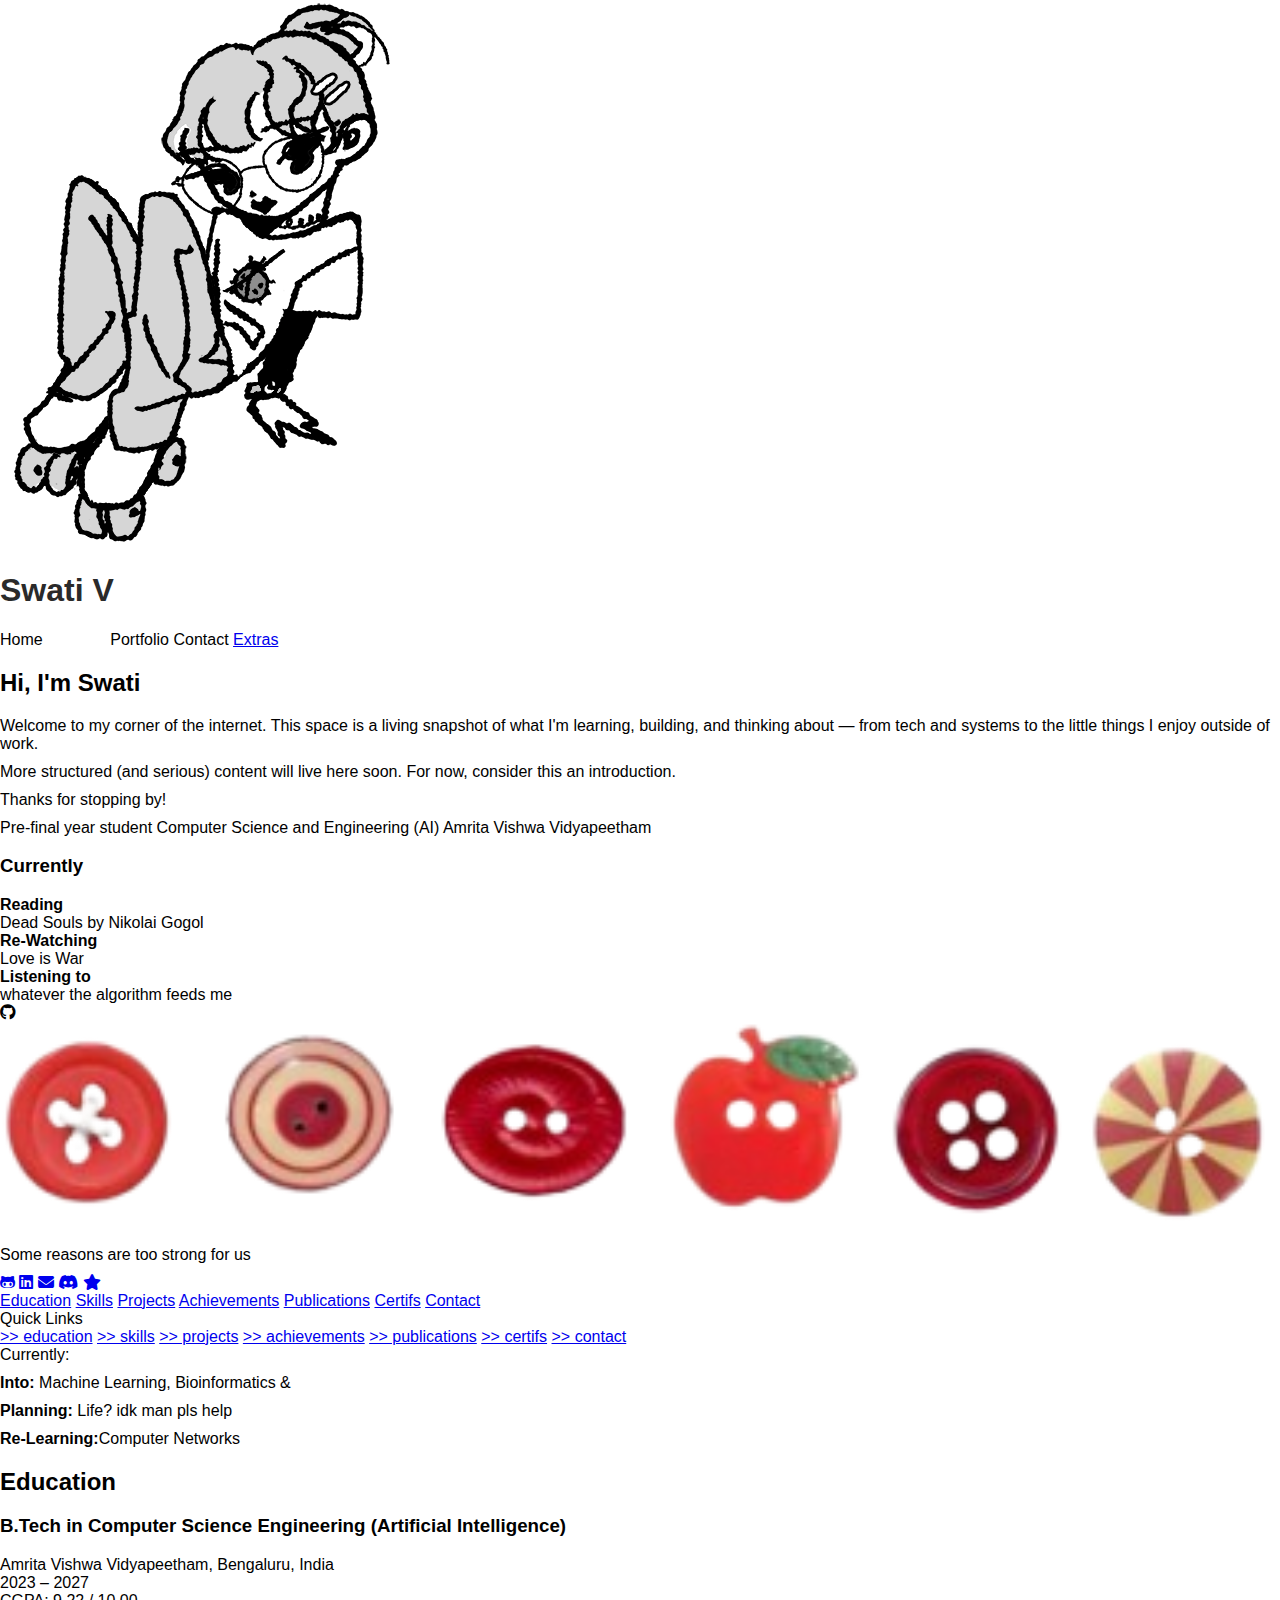
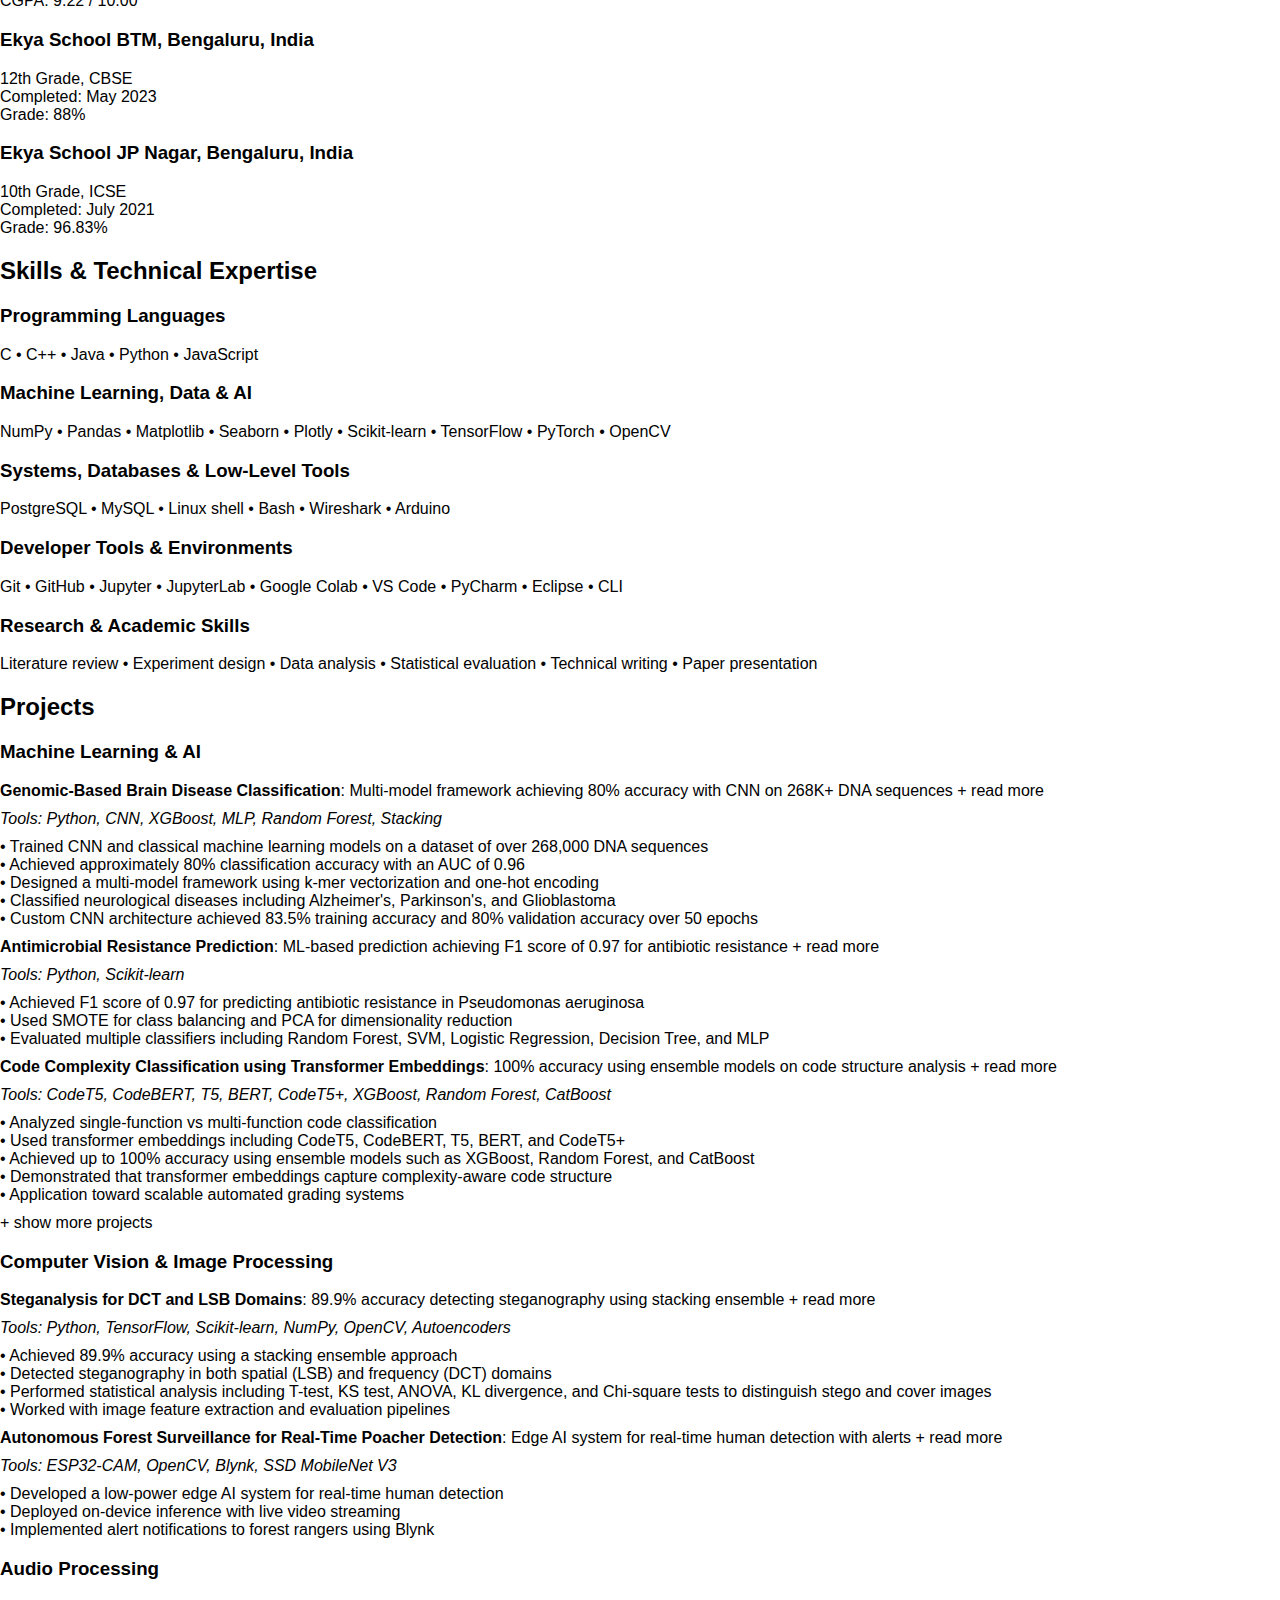
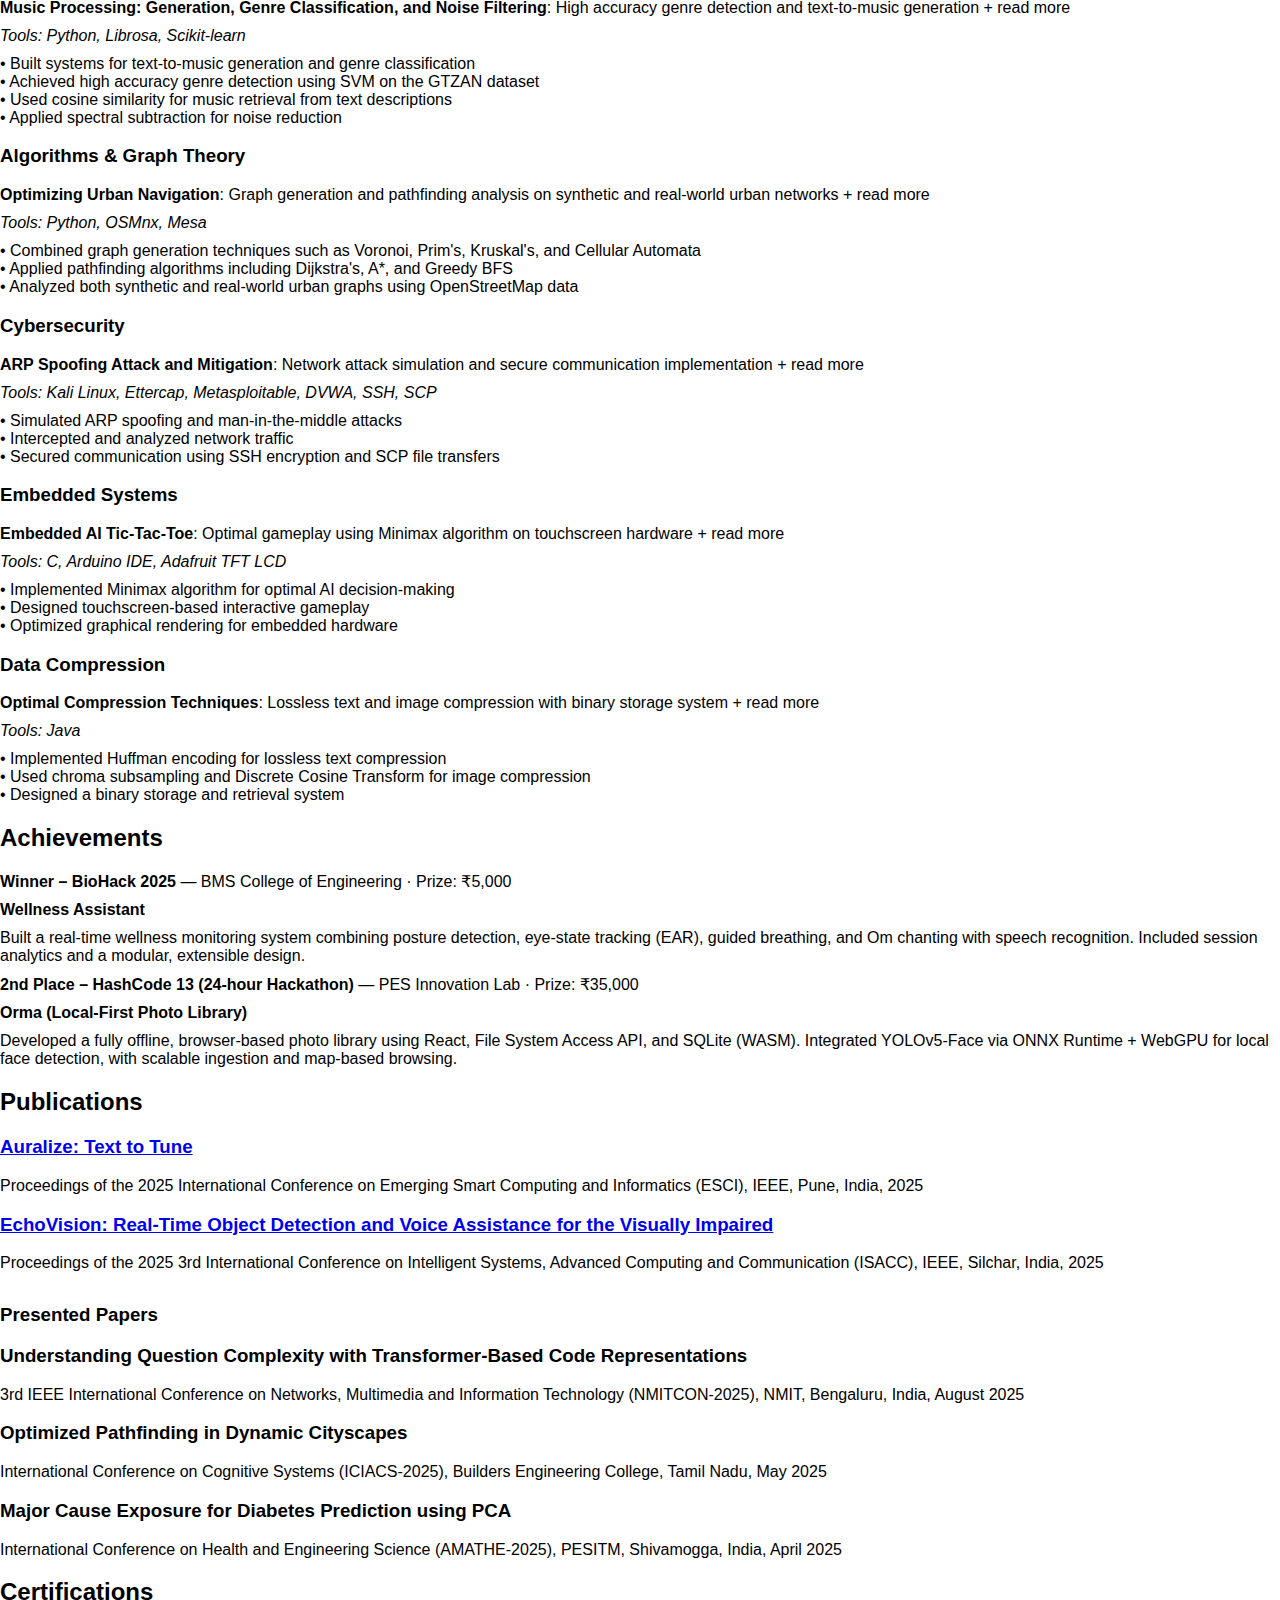
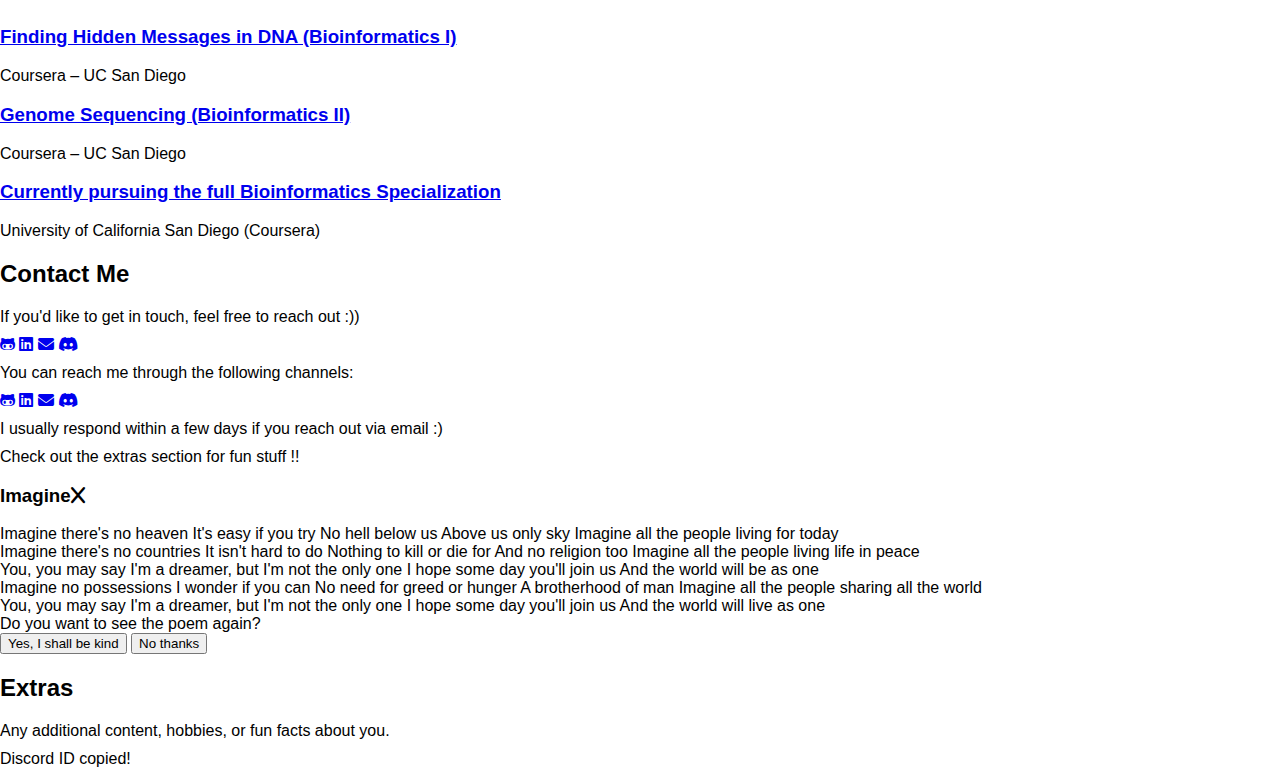
<file: index.html>
<!DOCTYPE html>
<html>
<head>
    <meta charset="UTF-8">
    <meta name="viewport" content="width=device-width, initial-scale=1.0">
    <link rel="stylesheet" href="https://cdnjs.cloudflare.com/ajax/libs/font-awesome/6.5.0/css/all.min.css" />
    <title>Swati V</title>
    <link rel="stylesheet" href="styles.css">   
</head>
<body>

    <div class="top-gingham">
        <div class="dummy-spacer"></div>
        <img src="assests/swati5.png" alt="Logo" class="logo">
        <div class="text-content">
            <h1>Swati V</h1>
        </div>
    </div>
    
    <div class="nav-bar">
        <a onclick="showSection('home')" class="active">Home</a>
        <!-- <a onclick="showSection('skills')">Skills</a> -->
         <a class = "skills" style = "color: transparent;">Portfolio</a>
         <a onclick="showSection('portfolio')">Portfolio</a>
        
        <a onclick="showSection('contact')">Contact</a>
        <a href="extra.html">Extras</a>
    </div>

    <div class="main-container">

        <div class="side-column"></div>
        
        <div class="center-content">

            <div id="home" class="content-section active">
                <div class="two-column-layout">

                    <div class="left-column">
                        <h2>Hi, I'm Swati</h2>
                        <p>
                            Welcome to my corner of the internet.
                            This space is a living snapshot of what I'm learning, building,
                            and thinking about — from tech and systems to the little things
                            I enjoy outside of work.
                        </p>
                        <p>
                            More structured (and serious) content will live here soon.
                            For now, consider this an introduction.
                        </p>
                        <p>Thanks for stopping by!</p>
                    </div>

                    <div class="right-side">
                        <div class="scroll-right">
                            <div class="current">
                                <div class="info-card">
                                    <div class="card-header">
                                        <div class="header-text">
                                            <span class="status-line">Pre-final year student</span>
                                            <span class="status-line">Computer Science and Engineering (AI)</span>
                                            <span class="status-line subtle">Amrita Vishwa Vidyapeetham</span>
                                        </div>
                                    </div>
                                </div>

                                <h3>Currently</h3>
                                
                                <div class="status-item">
                                    <div class="status-label">
                                        <strong>Reading</strong>
                                    </div>
                                    <span class="status-content">Dead Souls by Nikolai Gogol</span>
                                </div>

                                <div class="status-item">
                                    <div class="status-label">
                                        <strong>Re-Watching</strong>
                                    </div>
                                    <span class="status-content">Love is War</span>
                                </div>

                                <div class="status-item">
                                    <div class="status-label">
                                        <strong>Listening to</strong>
                                    </div>
                                    <span class="status-content">whatever the algorithm feeds me</span>
                                </div>

                                <div class="timestamp">
                                    <i class="fa-brands fa-github"></i>  <span></span>
                                </div>
                            </div>
                            
                            
                        </div>
                        <a href="https://imsdb.com/scripts/Coraline.html" target="_blank">
                        <img src="assests/buttons.png" style="width: 100%;">
                        </a>
                        <p>Some reasons are too strong for us</p>
                        <div class="social-links">
                            <a href="https://www.github.com/swativ5" target="_blank" class="social-icon"><i class="fa-brands fa-github-alt"></i></a>
                            <a href="https://www.linkedin.com/in/swativ5" target="_blank" class="social-icon"><i class="fa-brands fa-linkedin"></i></a>
                            <a href="mailto:swativ.05.v@gmail.com" class="social-icon"><i class="fa-solid fa-envelope"></i></a>
                            <a href="#" onclick="copyDiscord(event)" class="social-icon"><i class="fa-brands fa-discord"></i></a>
                            <a href="extra.html" class="social-icon"><i class="fa-solid fa-star"></i></a>
                        </div>

                    </div>
                </div>
            </div>


            <div id="portfolio" class="content-section">
                <div class="mobile-quick-nav">
                    <a href="#education" onclick="scrollToSection('education')">Education</a>
                    <a href="#skills" onclick="scrollToSection('skills')">Skills</a>
                    <a href="#projects" onclick="scrollToSection('projects')">Projects</a>
                    <a href="#achievements" onclick="scrollToSection('achievements')">Achievements</a>
                    <a href="#publications" onclick="scrollToSection('publications')">Publications</a>
                    <a href="#certifications" onclick="scrollToSection('certifications')">Certifs</a>
                    <a href="#contacts" onclick="scrollToSection('contacts')">Contact</a>
                </div>
                
                <div class="portfolio-layout">
                    <div class="portfolio-sidebar">
                        <div class="portfolio-section">
                            <div class="section-title">Quick Links</div>
                            <div class="link-list">
                                <a href="#education" onclick="scrollToSection('education')">>> education</a>
                                <a href="#skills" onclick="scrollToSection('skills')">>> skills</a>
                                <a href="#projects" onclick="scrollToSection('projects')">>> projects</a>
                                <a href="#achievements" onclick="scrollToSection('achievements')">>> achievements</a>
                                <a href="#publications" onclick="scrollToSection('publications')">>> publications</a>
                                <a href="#certifications" onclick="scrollToSection('certifications')">>> certifs</a>
                                <a href="#contacts" onclick="scrollToSection('contacts')">>> contact</a>
                            </div>
                        </div>

                        <div class="portfolio-section">
                            <div class="section-title">Currently:</div>
                            <div class="section-content">
                                <p><strong>Into:</strong> Machine Learning, Bioinformatics & </p>
                                <p><strong>Planning:</strong> Life? idk man pls help </p>
                                <p><strong>Re-Learning:</strong>Computer Networks</p>
                            </div>
                        </div>
                    </div>

                    <div class="portfolio-main">
                        <div id="education" class="portfolio-content-section">
                            <h2>Education</h2>
                            <div class="content-item">
                                <h3>B.Tech in Computer Science Engineering (Artificial Intelligence)</h3>
                                <p>Amrita Vishwa Vidyapeetham, Bengaluru, India<br>
                                2023 – 2027<br>
                                CGPA: 9.22 / 10.00</p>
                                
                                <h3>Ekya School BTM, Bengaluru, India</h3>
                                <p>12th Grade, CBSE<br>
                                Completed: May 2023<br>
                                Grade: 88%</p>
                                
                                <h3>Ekya School JP Nagar, Bengaluru, India</h3>
                                <p>10th Grade, ICSE<br>
                                Completed: July 2021<br>
                                Grade: 96.83%</p>
                            </div>
                        </div>

                        <div id="skills" class="portfolio-content-section">
                            <h2>Skills & Technical Expertise</h2>
                            <div class="skills-grid">
                                <div class="skill-card">
                                    <h3>Programming Languages</h3>
                                    <p>C • C++ • Java • Python • JavaScript</p>
                                </div>
                                
                                <div class="skill-card">
                                    <h3>Machine Learning, Data & AI</h3>
                                    <p>NumPy • Pandas • Matplotlib • Seaborn • Plotly • Scikit-learn • TensorFlow • PyTorch • OpenCV</p>
                                </div>
                                
                                <div class="skill-card">
                                    <h3>Systems, Databases & Low-Level Tools</h3>
                                    <p>PostgreSQL • MySQL • Linux shell • Bash • Wireshark • Arduino</p>
                                </div>
                                
                                <div class="skill-card">
                                    <h3>Developer Tools & Environments</h3>
                                    <p>Git • GitHub • Jupyter • JupyterLab • Google Colab • VS Code • PyCharm • Eclipse • CLI</p>
                                </div>
                                
                                <div class="skill-card">
                                    <h3>Research & Academic Skills</h3>
                                    <p>Literature review • Experiment design • Data analysis • Statistical evaluation • Technical writing • Paper presentation</p>
                                </div>
                            </div>
                        </div>

                        <div id="projects" class="portfolio-content-section">
                            <h2>Projects</h2>
                            
                            <div class="project-category">
                                <h3 class="category-title">Machine Learning & AI</h3>
                                
                                <div class="project-card">
                                    <div class="project-summary">
                                        <strong>Genomic-Based Brain Disease Classification</strong>: Multi-model framework achieving 80% accuracy with CNN on 268K+ DNA sequences
                                        <span class="read-more" onclick="toggleProject(this)">+ read more</span>
                                    </div>
                                    <div class="project-details">
                                        <p><em>Tools: Python, CNN, XGBoost, MLP, Random Forest, Stacking</em></p>
                                        <p>• Trained CNN and classical machine learning models on a dataset of over 268,000 DNA sequences<br>
                                        • Achieved approximately 80% classification accuracy with an AUC of 0.96<br>
                                        • Designed a multi-model framework using k-mer vectorization and one-hot encoding<br>
                                        • Classified neurological diseases including Alzheimer's, Parkinson's, and Glioblastoma<br>
                                        • Custom CNN architecture achieved 83.5% training accuracy and 80% validation accuracy over 50 epochs</p>
                                    </div>
                                </div>

                                <div class="project-card">
                                    <div class="project-summary">
                                        <strong>Antimicrobial Resistance Prediction</strong>: ML-based prediction achieving F1 score of 0.97 for antibiotic resistance
                                        <span class="read-more" onclick="toggleProject(this)">+ read more</span>
                                    </div>
                                    <div class="project-details">
                                        <p><em>Tools: Python, Scikit-learn</em></p>
                                        <p>• Achieved F1 score of 0.97 for predicting antibiotic resistance in Pseudomonas aeruginosa<br>
                                        • Used SMOTE for class balancing and PCA for dimensionality reduction<br>
                                        • Evaluated multiple classifiers including Random Forest, SVM, Logistic Regression, Decision Tree, and MLP</p>
                                    </div>
                                </div>

                                <div class="project-card">
                                    <div class="project-summary">
                                        <strong>Code Complexity Classification using Transformer Embeddings</strong>: 100% accuracy using ensemble models on code structure analysis
                                        <span class="read-more" onclick="toggleProject(this)">+ read more</span>
                                    </div>
                                    <div class="project-details">
                                        <p><em>Tools: CodeT5, CodeBERT, T5, BERT, CodeT5+, XGBoost, Random Forest, CatBoost</em></p>
                                        <p>• Analyzed single-function vs multi-function code classification<br>
                                        • Used transformer embeddings including CodeT5, CodeBERT, T5, BERT, and CodeT5+<br>
                                        • Achieved up to 100% accuracy using ensemble models such as XGBoost, Random Forest, and CatBoost<br>
                                        • Demonstrated that transformer embeddings capture complexity-aware code structure<br>
                                        • Application toward scalable automated grading systems</p>
                                    </div>
                                </div>
                            </div>

                            <div class="show-more-container">
                                <span class="show-more-btn" onclick="toggleMoreProjects(this)">+ show more projects</span>
                            </div>

                            <div class="project-category hidden-projects">
                                <h3 class="category-title">Computer Vision & Image Processing</h3>
                                
                                <div class="project-card">
                                    <div class="project-summary">
                                        <strong>Steganalysis for DCT and LSB Domains</strong>: 89.9% accuracy detecting steganography using stacking ensemble
                                        <span class="read-more" onclick="toggleProject(this)">+ read more</span>
                                    </div>
                                    <div class="project-details">
                                        <p><em>Tools: Python, TensorFlow, Scikit-learn, NumPy, OpenCV, Autoencoders</em></p>
                                        <p>• Achieved 89.9% accuracy using a stacking ensemble approach<br>
                                        • Detected steganography in both spatial (LSB) and frequency (DCT) domains<br>
                                        • Performed statistical analysis including T-test, KS test, ANOVA, KL divergence, and Chi-square tests to distinguish stego and cover images<br>
                                        • Worked with image feature extraction and evaluation pipelines</p>
                                    </div>
                                </div>

                                <div class="project-card">
                                    <div class="project-summary">
                                        <strong>Autonomous Forest Surveillance for Real-Time Poacher Detection</strong>: Edge AI system for real-time human detection with alerts
                                        <span class="read-more" onclick="toggleProject(this)">+ read more</span>
                                    </div>
                                    <div class="project-details">
                                        <p><em>Tools: ESP32-CAM, OpenCV, Blynk, SSD MobileNet V3</em></p>
                                        <p>• Developed a low-power edge AI system for real-time human detection<br>
                                        • Deployed on-device inference with live video streaming<br>
                                        • Implemented alert notifications to forest rangers using Blynk</p>
                                    </div>
                                </div>
                            </div>

                            <div class="project-category hidden-projects">
                                <h3 class="category-title">Audio Processing</h3>
                                
                                <div class="project-card">
                                    <div class="project-summary">
                                        <strong>Music Processing: Generation, Genre Classification, and Noise Filtering</strong>: High accuracy genre detection and text-to-music generation
                                        <span class="read-more" onclick="toggleProject(this)">+ read more</span>
                                    </div>
                                    <div class="project-details">
                                        <p><em>Tools: Python, Librosa, Scikit-learn</em></p>
                                        <p>• Built systems for text-to-music generation and genre classification<br>
                                        • Achieved high accuracy genre detection using SVM on the GTZAN dataset<br>
                                        • Used cosine similarity for music retrieval from text descriptions<br>
                                        • Applied spectral subtraction for noise reduction</p>
                                    </div>
                                </div>
                            </div>

                            <div class="project-category hidden-projects">
                                <h3 class="category-title">Algorithms & Graph Theory</h3>
                                
                                <div class="project-card">
                                    <div class="project-summary">
                                        <strong>Optimizing Urban Navigation</strong>: Graph generation and pathfinding analysis on synthetic and real-world urban networks
                                        <span class="read-more" onclick="toggleProject(this)">+ read more</span>
                                    </div>
                                    <div class="project-details">
                                        <p><em>Tools: Python, OSMnx, Mesa</em></p>
                                        <p>• Combined graph generation techniques such as Voronoi, Prim's, Kruskal's, and Cellular Automata<br>
                                        • Applied pathfinding algorithms including Dijkstra's, A*, and Greedy BFS<br>
                                        • Analyzed both synthetic and real-world urban graphs using OpenStreetMap data</p>
                                    </div>
                                </div>
                            </div>

                            <div class="project-category hidden-projects">
                                <h3 class="category-title">Cybersecurity</h3>
                                
                                <div class="project-card">
                                    <div class="project-summary">
                                        <strong>ARP Spoofing Attack and Mitigation</strong>: Network attack simulation and secure communication implementation
                                        <span class="read-more" onclick="toggleProject(this)">+ read more</span>
                                    </div>
                                    <div class="project-details">
                                        <p><em>Tools: Kali Linux, Ettercap, Metasploitable, DVWA, SSH, SCP</em></p>
                                        <p>• Simulated ARP spoofing and man-in-the-middle attacks<br>
                                        • Intercepted and analyzed network traffic<br>
                                        • Secured communication using SSH encryption and SCP file transfers</p>
                                    </div>
                                </div>
                            </div>

                            <div class="project-category hidden-projects">
                                <h3 class="category-title">Embedded Systems</h3>
                                
                                <div class="project-card">
                                    <div class="project-summary">
                                        <strong>Embedded AI Tic-Tac-Toe</strong>: Optimal gameplay using Minimax algorithm on touchscreen hardware
                                        <span class="read-more" onclick="toggleProject(this)">+ read more</span>
                                    </div>
                                    <div class="project-details">
                                        <p><em>Tools: C, Arduino IDE, Adafruit TFT LCD</em></p>
                                        <p>• Implemented Minimax algorithm for optimal AI decision-making<br>
                                        • Designed touchscreen-based interactive gameplay<br>
                                        • Optimized graphical rendering for embedded hardware</p>
                                    </div>
                                </div>
                            </div>

                            <div class="project-category hidden-projects">
                                <h3 class="category-title">Data Compression</h3>
                                
                                <div class="project-card">
                                    <div class="project-summary">
                                        <strong>Optimal Compression Techniques</strong>: Lossless text and image compression with binary storage system
                                        <span class="read-more" onclick="toggleProject(this)">+ read more</span>
                                    </div>
                                    <div class="project-details">
                                        <p><em>Tools: Java</em></p>
                                        <p>• Implemented Huffman encoding for lossless text compression<br>
                                        • Used chroma subsampling and Discrete Cosine Transform for image compression<br>
                                        • Designed a binary storage and retrieval system</p>
                                    </div>
                                </div>
                            </div>
                        </div>

                        <div id="achievements" class="portfolio-content-section">
                            <h2>Achievements</h2>
                            
                            <div class="project-card">
                                <p><strong>Winner – BioHack 2025</strong> — BMS College of Engineering · Prize: ₹5,000</p>
                                <p><strong>Wellness Assistant</strong></p>
                                <p>Built a real-time wellness monitoring system combining posture detection, eye-state tracking (EAR), guided breathing, and Om chanting with speech recognition. Included session analytics and a modular, extensible design.</p>
                            </div>

                            <div class="project-card">
                                <p><strong>2nd Place – HashCode 13 (24-hour Hackathon)</strong> — PES Innovation Lab · Prize: ₹35,000</p>
                                <p><strong>Orma (Local-First Photo Library)</strong></p>
                                <p>Developed a fully offline, browser-based photo library using React, File System Access API, and SQLite (WASM). Integrated YOLOv5-Face via ONNX Runtime + WebGPU for local face detection, with scalable ingestion and map-based browsing.</p>
                            </div>
                        </div>

                        <div id="publications" class="portfolio-content-section">
                            <h2>Publications</h2>
                            
                            <div class="content-item">
                                <h3><a href="https://doi.org/10.1109/ESCI63694.2025.10988288" target="_blank">Auralize: Text to Tune</a></h3>
                                <p>Proceedings of the 2025 International Conference on Emerging Smart Computing and Informatics (ESCI), IEEE, Pune, India, 2025</p>
                            </div>
                            
                            <div class="content-item">
                                <h3><a href="https://doi.org/10.1109/ISACC65211.2025.10969403" target="_blank">EchoVision: Real-Time Object Detection and Voice Assistance for the Visually Impaired</a></h3>
                                <p>Proceedings of the 2025 3rd International Conference on Intelligent Systems, Advanced Computing and Communication (ISACC), IEEE, Silchar, India, 2025</p>
                            </div>
                            
                            <h3 class="category-title" style="margin-top: 2rem;">Presented Papers</h3>
                            
                            <div class="content-item">
                                <h3>Understanding Question Complexity with Transformer-Based Code Representations</h3>
                                <p>3rd IEEE International Conference on Networks, Multimedia and Information Technology (NMITCON-2025), NMIT, Bengaluru, India, August 2025</p>
                            </div>
                            
                            <div class="content-item">
                                <h3>Optimized Pathfinding in Dynamic Cityscapes</h3>
                                <p>International Conference on Cognitive Systems (ICIACS-2025), Builders Engineering College, Tamil Nadu, May 2025</p>
                            </div>
                            
                            <div class="content-item">
                                <h3>Major Cause Exposure for Diabetes Prediction using PCA</h3>
                                <p>International Conference on Health and Engineering Science (AMATHE-2025), PESITM, Shivamogga, India, April 2025</p>
                            </div>
                        </div>

                        <div id="certifications" class="portfolio-content-section">
                            <h2>Certifications</h2>
                            <div class="content-item">
                                <h3><a href="#" target="_blank">Finding Hidden Messages in DNA (Bioinformatics I)</a></h3>
                                <p>Coursera – UC San Diego</p>
                                
                                <h3><a href="#" target="_blank">Genome Sequencing (Bioinformatics II)</a></h3>
                                <p>Coursera – UC San Diego</p>
                                
                                <h3><a href="#" target="_blank">Currently pursuing the full Bioinformatics Specialization</a></h3>
                                <p>University of California San Diego (Coursera)</p>
                            </div>
                        </div>
                        
                        <div id="contacts" class="portfolio-content-section">
                            <h2>Contact Me</h2>
                            <p>If you'd like to get in touch, feel free to reach out :))</p>
                            
                            <div class="portfolio-contact-links">
                                <a href="https://www.github.com/swativ5" target="_blank" class="portfolio-contact-icon"><i class="fa-brands fa-github-alt"></i></a>
                                <a href="https://www.linkedin.com/in/swativ5" target="_blank" class="portfolio-contact-icon"><i class="fa-brands fa-linkedin"></i></a>
                                <a href="mailto:swativ.05.v@gmail.com" class="portfolio-contact-icon"><i class="fa-solid fa-envelope"></i></a>
                                <a href="#" onclick="copyDiscord(event)" class="portfolio-contact-icon"><i class="fa-brands fa-discord"></i></a>
                            </div>
                        </div>
                    </div>
                </div>
            </div>

            <div id="contact" class="content-section">
                <div class="two-column-layout">

                    <div class="left-column">
                        <p>
                            You can reach me through the following channels:
                        </p>
                        <div class="social-links">
                            <a href="https://www.github.com/swativ5" target="_blank" class="social-icon"><i class="fa-brands fa-github-alt"></i></a>
                            <a href="https://www.linkedin.com/in/swativ5" target="_blank" class="social-icon"><i class="fa-brands fa-linkedin"></i></a>
                            <a href="mailto:swativ.05.v@gmail.com" class="social-icon"><i class="fa-solid fa-envelope"></i></a>
                            <a href="#" onclick="copyDiscord(event)" class="social-icon"><i class="fa-brands fa-discord"></i></a>
                        </div>

                        <p>
                            I usually respond within a few days if you reach out via email :)
                        </p>
                        <p>Check out the extras section for fun stuff !!</p>
                    </div>

                    <div class="right-side">
                        <div class="scroll-right">
                            <h3>Imagine<i class="fa-solid fa-x" id="poem-close" onclick="showpoemredemption()"></i></h3>
                            <div class="current">
                                    Imagine there's no heaven
                                    It's easy if you try
                                    No hell below us
                                    Above us only sky
                                    Imagine all the people living for today
                                    <br>
                                    Imagine there's no countries
                                    It isn't hard to do
                                    Nothing to kill or die for
                                    And no religion too
                                    Imagine all the people living life in peace
                                    <br>
                                    You, you may say
                                    I'm a dreamer, but I'm not the only one
                                    I hope some day you'll join us
                                    And the world will be as one
                                    <br>
                                    Imagine no possessions
                                    I wonder if you can
                                    No need for greed or hunger
                                    A brotherhood of man
                                    Imagine all the people sharing all the world
                                    <br>
                                    You, you may say
                                    I'm a dreamer, but I'm not the only one
                                    I hope some day you'll join us
                                    And the world will live as one
                            </div>
                            
                            
                        </div>
                        <div class="contact-poem-buttons">    
                            Do you want to see the poem again?
                            <br>
                            <button onclick="hidepoemredemption()">Yes, I shall be kind</button>
                            <button onclick="hideallpoems()">No thanks</button>
                        </div>
                        
                    </div>
                </div>
            </div>

            <div id="extras" class="content-section">
                <h2>Extras</h2>
                <p>Any additional content, hobbies, or fun facts about you.</p>
            </div>
        </div>
        
        <div class="side-column"></div>

    </div>

    <div id="copy-notification" class="copy-notification">Discord ID copied!</div>

    <script>
        // Fetch last commit date from GitHub API
        async function updateLastCommitDate() {
            try {
                const response = await fetch('https://api.github.com/repos/swativ5/swatinet/commits/main');
                const data = await response.json();
                const commitDate = new Date(data.commit.author.date);
                const formattedDate = commitDate.toLocaleDateString('en-US', { month: 'short', day: 'numeric', year: 'numeric' }).toLowerCase();
                
                const timestampElement = document.querySelector('.timestamp span');
                if (timestampElement) {
                    timestampElement.textContent = `site last updated: ${formattedDate}`;
                }
            } catch (error) {
                console.error('Failed to fetch last commit date:', error);
            }
        }

        window.addEventListener('DOMContentLoaded', updateLastCommitDate);

        function showSection(sectionId) {
            // Hide all sections
            const sections = document.querySelectorAll('.content-section');
            sections.forEach(section => {
                section.classList.remove('active');
            });
            
            // Remove active class from all nav links
            const navLinks = document.querySelectorAll('.nav-bar a');
            navLinks.forEach(link => {
                link.classList.remove('active');
            });
            
            // Show selected section
            document.getElementById(sectionId).classList.add('active');
            
            // Add active class to clicked nav link
            event.target.classList.add('active');
        }

        function copyDiscord(event) {
            event.preventDefault();
            const discordId = 'candyy4248';
            
            // Copy to clipboard
            navigator.clipboard.writeText(discordId).then(() => {
                // Show notification
                const notification = document.getElementById('copy-notification');
                notification.classList.add('show');
                
                // Hide after 2 seconds
                setTimeout(() => {
                    notification.classList.remove('show');
                }, 2000);
            }).catch(err => {
                console.error('Failed to copy:', err);
            });
        }

        function scrollToSection(sectionId) {
            const element = document.getElementById(sectionId);
            if (element) {
                element.scrollIntoView({ behavior: 'smooth', block: 'start' });
            }
        }

        function toggleProject(element) {
            const projectCard = element.closest('.project-card');
            const details = projectCard.querySelector('.project-details');
            
            if (details.style.display === 'block') {
                details.style.display = 'none';
                element.textContent = '+ read more';
            } else {
                details.style.display = 'block';
                element.textContent = '- show less';
            }
        }

        function toggleMoreProjects(element) {
            const hiddenProjects = document.querySelectorAll('.hidden-projects');
            const isHidden = hiddenProjects[0].style.display === 'none' || hiddenProjects[0].style.display === '';
            
            hiddenProjects.forEach(project => {
                project.style.display = isHidden ? 'block' : 'none';
            });
            
            element.textContent = isHidden ? '- show less projects' : '+ show more projects';
        }

        function showpoemredemption() {
            const poemButtons = document.querySelector('.contact-poem-buttons');
            poemButtons.style.display = 'block';
            const poem = document.querySelector('#contact .scroll-right .current');
            poem.style.display = 'none';
            const poemheading = document.querySelector('#contact .scroll-right h3');
            poemheading.style.display = 'none';
            const borderbox = document.querySelector('#contact .scroll-right');
            borderbox.style.border = 'none';
        }

        function hidepoemredemption() {
            const poemButtons = document.querySelector('.contact-poem-buttons');
            poemButtons.style.display = 'none';
            const poem = document.querySelector('#contact .scroll-right .current');
            poem.style.display = 'block';
            const poemheading = document.querySelector('#contact .scroll-right h3');
            poemheading.style.display = 'flex';
            const borderbox = document.querySelector('#contact .scroll-right');
            borderbox.style.border = '2px solid';
            const poemclose = document.getElementById('poem-close');
            poemclose.style.display = 'none';
        }

        function hideallpoems() {
            const poemButtons = document.querySelector('.contact-poem-buttons');
            poemButtons.style.display = 'none';
            const poem = document.querySelector('#contact .scroll-right .current');
            poem.style.display = 'none';
            const poemheading = document.querySelector('#contact .scroll-right h3');
            poemheading.style.display = 'none';
            const borderbox = document.querySelector('#contact .scroll-right');
            borderbox.style.border = 'none';
            const poemclose = document.getElementById('poem-close');
            poemclose.style.display = 'none';
            const contactrightside = document.querySelector('#contact .right-side');
            contactrightside.innerHTML = '<p>Thank you for visiting the contact section!</p>';
        }
    </script>

</body>
</html>
</file>
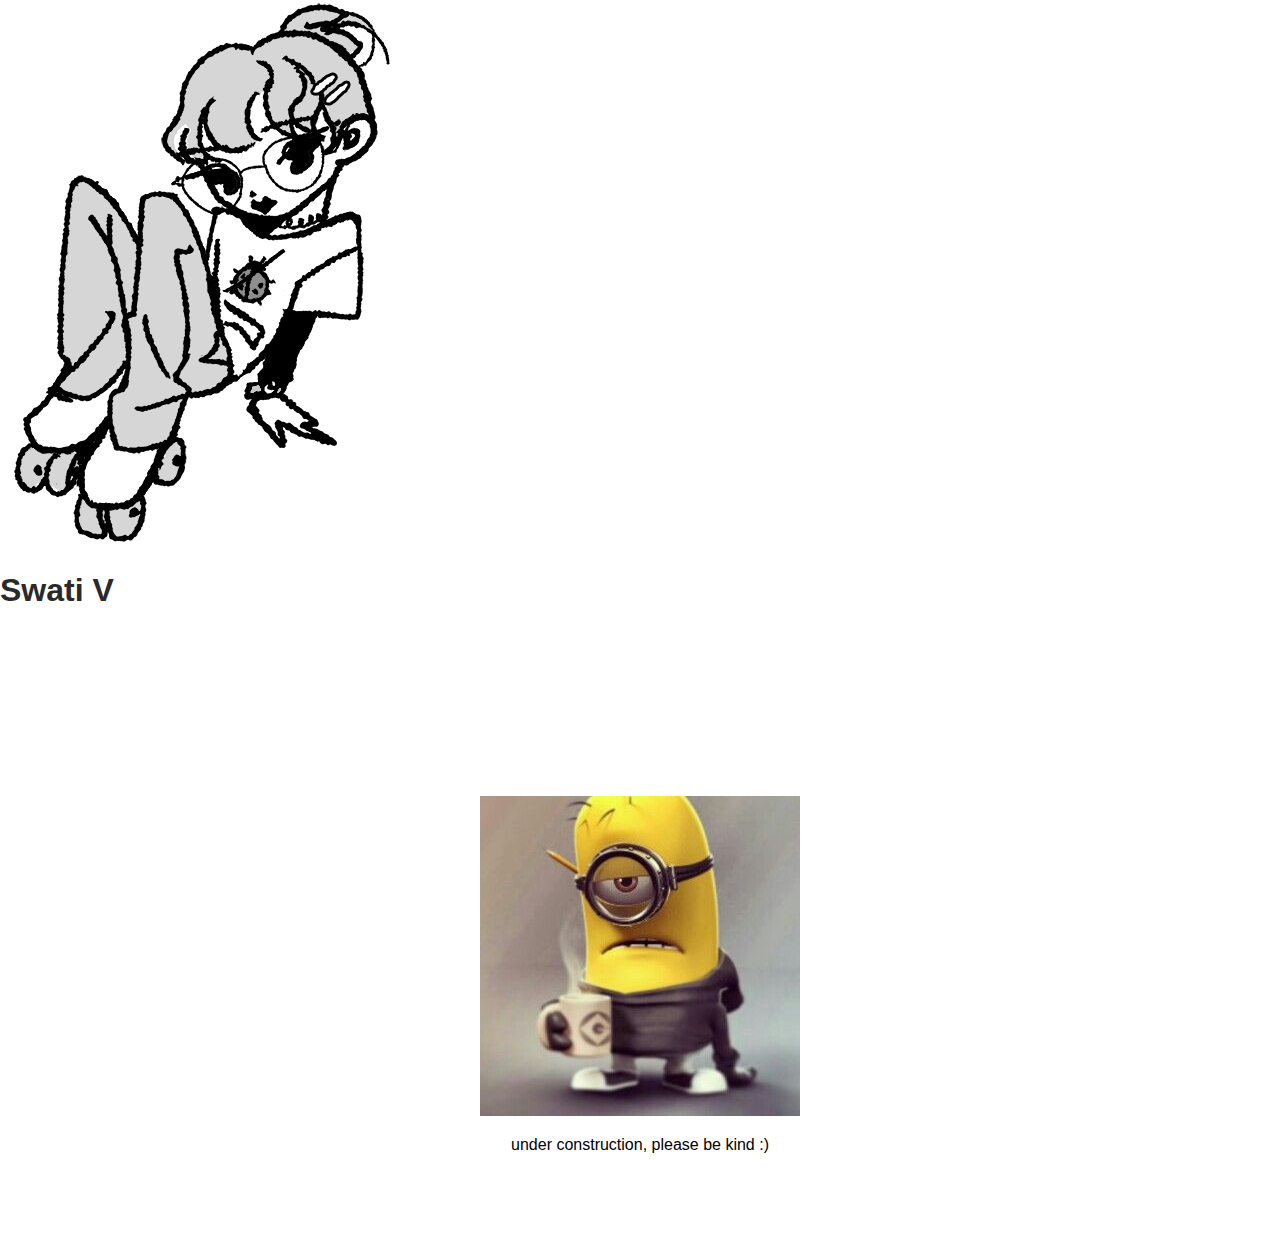
<file: extra.html>
<!DOCTYPE html>
<html>
<head>
    <meta charset="UTF-8">
    <meta name="viewport" content="width=device-width, initial-scale=1.0">
    <link rel="stylesheet" href="https://cdnjs.cloudflare.com/ajax/libs/font-awesome/6.5.0/css/all.min.css" />
    <title>My Web Page</title>
    <link rel="stylesheet" href="styles.css">   
</head>
<body>

    <div class="top-gingham">
        <div class="dummy-spacer"></div>
        <img src="assests/swati5.png" alt="Logo" class="logo">
        <div class="text-content">
            <h1>Swati V</h1>
        </div>
    </div>
    
    <div style="display: flex; flex-direction: column; align-items: center; justify-content: center; min-height: 60vh; text-align: center; margin-top: 6rem;">
        <img src="assests/dead.jpg" style="max-width: 80%; height: auto; margin-bottom: 20px;">
        under construction, please be kind :)
    </div>
</body>
</file>
<file: styles.css>
body {
  margin: 0;
  font-family: "Segoe UI", sans-serif;
  background: #ffffff;
}

.browser-topbar {
  width: 100%;
  background: linear-gradient(to bottom, #c3daf9, #a3c3ee);
  border-left: 3px solid #7ba7d7;
  border-right: 3px solid #7ba7d7;
  border-bottom: 1px solid #7ba7d7;
  box-shadow: 0 2px 4px rgba(0,0,0,0.2);
}


/* Tab Bar */

.tab-bar {
  display: flex;
  padding: 3px 5px;
  background: #e7f1fc;
  border-bottom: 1px solid #aac6e8;
  overflow-x: auto;
}

.tab {
  background: #d4e5f8;
  border: 1px solid #aac6e8;
  border-bottom: none;
  padding: 5px 10px;
  margin-right: 4px;
  border-radius: 5px 5px 0 0;
  font-size: 13px;
  display: flex;
  align-items: center;
  gap: 5px;
  color: #000;
  cursor: pointer;
}

.tab.active {
  background: #ffffff;
  font-weight: bold;
}

.tab .favicon {
  width: 16px;
  height: 16px;
}

.tab .close-btn {
  margin-left: 8px;
  color: #666;
  font-weight: bold;
  cursor: pointer;
}

.tab.add-tab {
  font-weight: bold;
  font-size: 16px;
  padding: 4px 12px;
  background: #e0ecff;
  border: 1px solid #aac6e8;
  border-bottom: none;
  border-radius: 5px 5px 0 0;
  color: #333;
  user-select: none;
}

.tab.add-tab:hover {
  background: #cfe2fd;
}


/* Window Controls */
.window-controls {
  position: absolute;
  top: 0;
  right: 0;
  display: flex;
}

.window-controls button {
  width: 28px;
  height: 15px;
  border: 1px solid #aac6e8;
  padding: 10px;
  background: #d4e5f8;
  border-left: 1px solid #7ba7d7;
  font-size: 10px;
  cursor: pointer;
  display: flex;
  align-items: center;
  justify-content: center;
}

.window-controls button:hover {
  background: #aac6e8;
}

.window-controls .close-btn:hover {
  background: #ff5c5c;
  color: white;
}

/* Omnibar */

.omnibox {
  display: flex;
  align-items: center;
  padding: 5px 10px;
  gap: 10px;
  background: #ffffff;
  border-top: 1px solid #c8dff8;
  border-bottom: 1px solid #aac6e8;
}

.nav-buttons button,
.extra-buttons button {
  background: #e0ecff;
  border: 1px solid #aac6e8;
  border-radius: 3px;
  padding: 3px 6px;
  font-size: 12px;
  cursor: pointer;
}

.url-bar {
  flex-grow: 1;
  padding: 4px 8px;
  border: 1px solid #aac6e8;
  border-radius: 3px;
  font-size: 13px;
  background: #f9fcff;
}

/* Bookmarks Bar */
.bookmarks-bar {
  display: flex;
  align-items: center;
  gap: 14px;
  padding: 6px 12px;
  background: linear-gradient(to bottom, #f5faff, #e3efff);
  border-top: 1px solid #d1e5ff;
  border-bottom: 1px solid #a5c6ec;
  font-size: 13px;
}

.bookmark {
  color: #0000ee;
  text-decoration: underline;
  cursor: pointer;
  font-family: "Segoe UI", sans-serif;
}

.bookmark:hover {
  color: #551a8b; /* classic visited-link purple */
  text-decoration: underline;
}

/* Connect Panel */
#connect-tab {
  position: absolute;
  top: 120px;
  right: 20px;
  width: 275px;
  background: #f0f0f0;
  border-radius: 0px;
  font-family: 'Segoe UI', sans-serif;
  color: #000;
  z-index: 1000;
  border: 1px solid #a0a0a0;
  display: none;
}

/* Header Bar */
#connect-tab .account-header {
  display: flex;
  align-items: center;
  padding: 10px 14px;
  background: linear-gradient(to bottom, #dfefff, #bfd8ff);
  border-bottom: 1px solid #a0a0a0;
  font-weight: bold;
  font-size: 14px;
  color: #003366;
}

#connect-tab .google-favicon {
  width: 18px;
  height: 18px;
  margin-right: 8px;
}

#connect-tab .account-email {
  flex: 1;
  font-size: 13px;
  color: #003366;
}

#connect-tab .close-account-btn {
  background: none;
  border: none;
  color: #666;
  font-size: 18px;
  cursor: pointer;
}

/* Profile Section */
#connect-tab .profile-section {
  padding: 20px;
  text-align: center;
  border-bottom: 1px solid #ccc;
  background-color: #fdfdfd;
}

#connect-tab .profile-avatar {
  width: 72px;
  height: 72px;
  border-radius: 50%;
  border: 1px solid #bbb;
  margin-bottom: 10px;
}

#connect-tab .profile-section h3 {
  margin: 8px 0;
  font-size: 18px;
  font-weight: normal;
  color: #222;
}

#connect-tab .manage-account-btn {
  background: #e0e0e0;
  border: 1px solid #888;
  border-radius: 4px;
  padding: 6px 12px;
  cursor: pointer;
  font-size: 13px;
  color: #333;
}

#connect-tab .manage-account-btn:hover {
  background: #d0e0ff;
  border-color: #666;
}

/* Options List */
#connect-tab .account-options {
  padding: 0;
  background-color: #f8f8f8;
}

#connect-tab .account-option {
  display: flex;
  align-items: center;
  padding: 10px 14px;
  cursor: pointer;
  font-size: 13px;
  color: #222;
  border-bottom: 1px solid #ddd;
  transition: background 0.2s ease;
}

#connect-tab .account-option:hover {
  background: #e6f0ff;
}

#connect-tab .account-option i {
  width: 18px;
  margin-right: 10px;
  color: #555;
}

#connect-tab .account-option span.option-status {
  margin-left: auto;
  color: #555;
  font-size: 12px;
}

/* Footer Buttons */
#connect-tab .account-footer {
  padding: 12px 14px;
  display: flex;
  justify-content: space-between;
  background: #f0f0f0;
  border-top: 1px solid #ccc;
}

#connect-tab .more-settings-btn,
#connect-tab .help-btn {
  background: #e0e0e0;
  border: 1px solid #aaa;
  color: #222;
  font-size: 13px;
  padding: 4px 10px;
  border-radius: 4px;
  cursor: pointer;
}

#connect-tab .more-settings-btn:hover,
#connect-tab .help-btn:hover {
  background: #d0e0ff;
  border-color: #888;
}


/* Options List */
#connect-tab .account-options {
  padding: 0;
  background-color: #f8f8f8;
}

#connect-tab .account-option {
  display: flex;
  align-items: center;
  padding: 10px 14px;
  cursor: pointer;
  font-size: 13px;
  color: #222;
  border-bottom: 1px solid #ddd;
  transition: background 0.2s ease;
}

#connect-tab .account-option:hover {
  background: #e6f0ff;
}

#connect-tab .account-option i {
  width: 18px;
  margin-right: 10px;
  color: #555;
}

#connect-tab .account-option span.option-status {
  margin-left: auto;
  color: #555;
  font-size: 12px;
}

/* Footer Buttons */
#connect-tab .account-footer {
  padding: 12px 14px;
  display: flex;
  justify-content: space-between;
  background: #f0f0f0;
  border-top: 1px solid #ccc;
}

#connect-tab .more-settings-btn,
#connect-tab .help-btn {
  background: #e0e0e0;
  border: 1px solid #aaa;
  color: #222;
  font-size: 13px;
  padding: 4px 10px;
  border-radius: 4px;
  cursor: pointer;
}

#connect-tab .more-settings-btn:hover,
#connect-tab .help-btn:hover {
  background: #d0e0ff;
  border-color: #888;
}


/* Main Home UI */

.google-home {
  display: flex;
  flex-direction: column;
  align-items: center;
  padding: 60px 0;
  font-family: 'Nunito Sans', sans-serif;
}

.swati-logo {
  font-family: 'Goudy Bookletter 1911', serif;
  font-size: 100px;
  letter-spacing: 1px;
}

.swati-logo .s { /* Blue */
  color: #4285F4;
  font-size: 60px;
  font-weight: 600;
}

.swati-logo .w { /* Red */
  color: #EA4335; 
  font-size: 60px;
  font-weight: 600;
}  

.swati-logo .a { /* Yellow */
  color: #FBBC05; 
  font-weight: 200;
}  

.swati-logo .t { /* B;ue */
  color: #4285F4;
  font-size: 60px;
  font-weight: 600;
}

.swati-logo .i { /* Green */
  color: #34A853;
  font-size: 60px;
}  


.swati-logo .v { /* Red */
  color: #EA4335; 
  font-size: 60px;
  font-weight: 600;
}  


.search-bar {
  width: 500px;
  display: flex;
  align-items: center;
  border: 1px solid #dfe1e5;
  border-radius: 24px;
  padding: 10px 20px;
  box-shadow: 0 1px 6px rgba(32, 33, 36, 0.28);
  font-size: 16px;
  background: white;
}

.search-bar input {
  flex: 1;
  border: none;
  outline: none;
  font-size: 16px;
}

.search-bar i {
  color: #4285f4;
  margin-left: 10px;
  cursor: pointer;
}

.search-buttons {
  display: flex;
  justify-content: center;
  gap: 12px;
  margin-top: 20px;
}

.search-btn,
.lucky-btn {
  background-color: #f8f9fa; /* classic light gray */
  border: 1px solid #dcdcdc;
  color: #333;
  padding: 5px 15px;
  font-size: 14px;
  border-radius: 4px;
  cursor: pointer;
  font-family: "Product Sans", Arial, sans-serif;
  box-shadow: 1px 1px 3px rgba(0, 0, 0, 0.1);
  transition: all 0.2s ease;
  display: flex;
  align-items: center;
  gap: 8px;
}

.search-btn:hover,
.lucky-btn:hover {
  background-color: #f1f1f1;
  border-color: #c6c6c6;
  box-shadow: 2px 2px 5px rgba(0, 0, 0, 0.15);
}

.search-btn:active,
.lucky-btn:active {
  transform: scale(0.97);
  box-shadow: inset 1px 1px 3px rgba(0, 0, 0, 0.2);
}



/* Error Page Styles */
.error-container {
  text-align: center;
  margin-top: 10vh;
  font-family: "Product Sans", Arial, sans-serif;
  color: #444;
}

.error-cat {
  width: 150px;
  margin-bottom: 20px;
  filter: drop-shadow(2px 4px 6px gray);
}

h1 {
  font-size: 32px;
  color: #2a2a2a;
}

p {
  font-size: 16px;
  margin: 10px 0;
}

.back-home-btn {
  color: #0000ee;
  text-decoration: underline;
  cursor: pointer;
  font-family: "Segoe UI", sans-serif;
}

.back-home-btn:hover {
  color: #551a8b; /* classic visited-link purple */
  text-decoration: underline;
}
</file>
